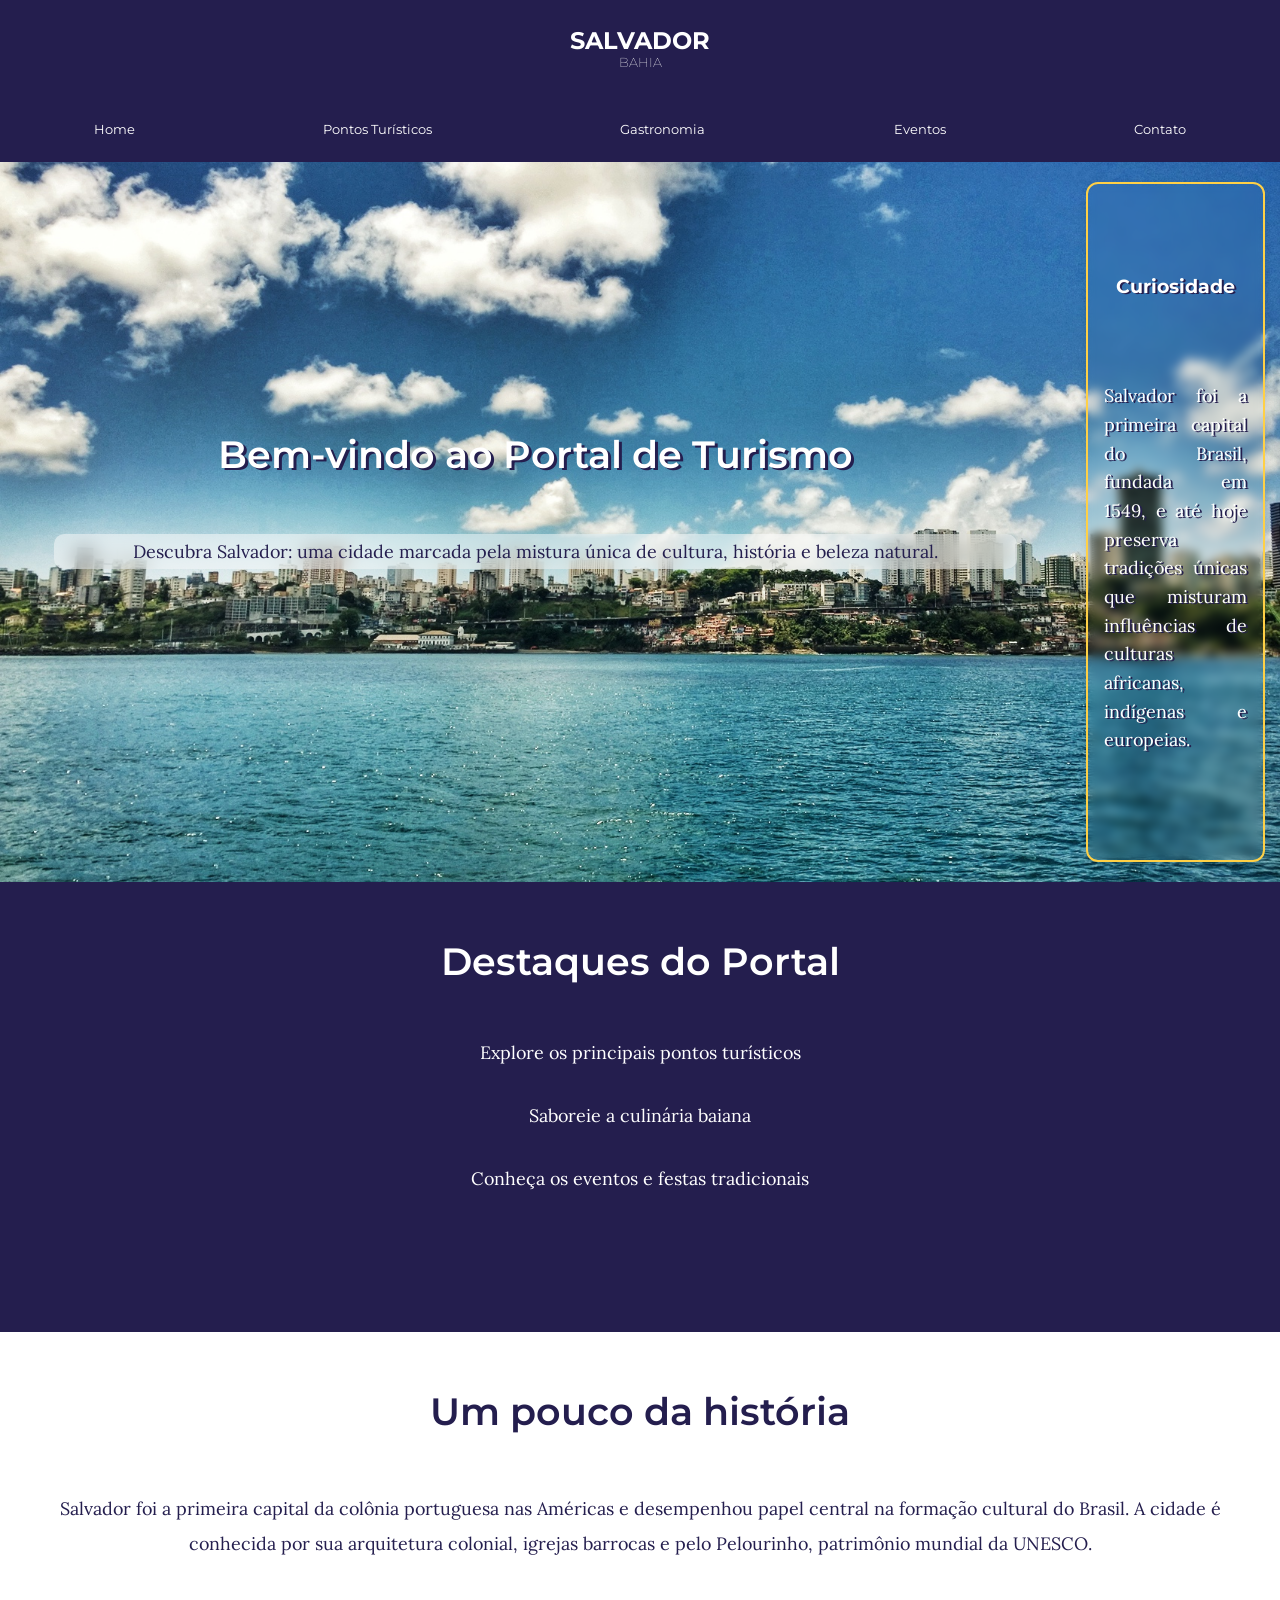
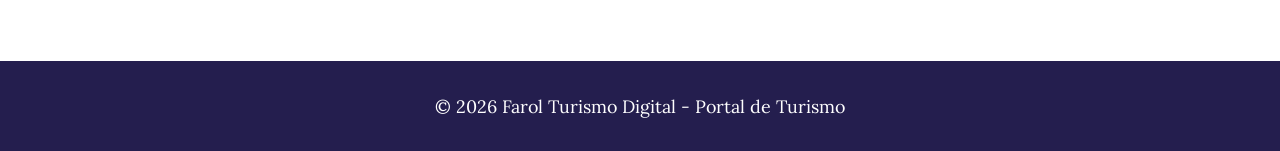
<file: index.html>
<!DOCTYPE html>
<html lang="pt-BR">
    <head>
        <meta charset="UTF-8">
        <meta name="viewport" content="width=device-width, initial-scale=1.0">
        <meta name="description" content="Portal de Turismo em Salvador - Introdução, Cultura, Gastronomia e Pontos Turísticos.">
        <title> Farol Turismo Digital | Introdução</title>
        <link rel="stylesheet" href="./css/style.css">
        <link rel="preconnect" href="https://fonts.googleapis.com">
        <link rel="preconnect" href="https://fonts.gstatic.com" crossorigin>
        <link href="https://fonts.googleapis.com/css2?family=Lora:ital,wght@0,400..700;1,400..700&family=Montserrat:ital,wght@0,100..900;1,100..900&display=swap" rel="stylesheet">
    </head>

    <body>
        <header>
            <div class="title-header">
                <h1>SALVADOR</h1>
                <h2 class="sub-title">BAHIA</h2>
            </div>
            <nav id="navegacao">
                <a href="index.html">Home</a>
                <a href="pontos_turisticos.html">Pontos Turísticos</a>
                <a href="gastronomia.html">Gastronomia</a>
                <a href="eventos.html">Eventos</a>
                <a href="contatos.html">Contato</a>
            </nav>
        </header>
        <main>
            
            <div class="hero">
                <!-- Boas-vindas -->
                <section class="section-home hero-content">
                    <h2>Bem-vindo ao Portal de Turismo</h2>
                    <p>Descubra Salvador: uma cidade marcada pela mistura única de cultura, história e beleza natural.</p>
                </section>
                
                <!-- Curiosidade extra -->
                <aside id="curiosidade">
                    <h3>Curiosidade</h3>
                    <p>Salvador foi a primeira capital do Brasil, fundada em 1549, e até hoje preserva tradições únicas que misturam influências de culturas africanas, indígenas e europeias.</p>
                </aside>
            </div>
                
                <!-- Destaques rápidos -->
            <section class="section-home destaque">
                <h2>Destaques do Portal</h2>
                <ul class="lista-destaques">
                    <li><a href="pontos_turisticos.html">Explore os principais pontos turísticos</a></li>
                    <li><a href="gastronomia.html">Saboreie a culinária baiana</a></li>
                    <li><a href="eventos.html">Conheça os eventos e festas tradicionais</a></li>
                </ul>
            </section>

            <!-- História resumida -->
            <section class="section-home">
                <h2>Um pouco da história</h2>
                <p>Salvador foi a primeira capital da colônia portuguesa nas Américas e desempenhou papel central na formação cultural do Brasil. 
                A cidade é conhecida por sua arquitetura colonial, igrejas barrocas e pelo Pelourinho, patrimônio mundial da UNESCO.</p>
            </section>
            
        </main>
        <footer id="footer">
            <p>© 2026 Farol Turismo Digital - Portal de Turismo</p>
        </footer>
        <script src="./js/index.js"></script>
    </body>
</html>
</file>
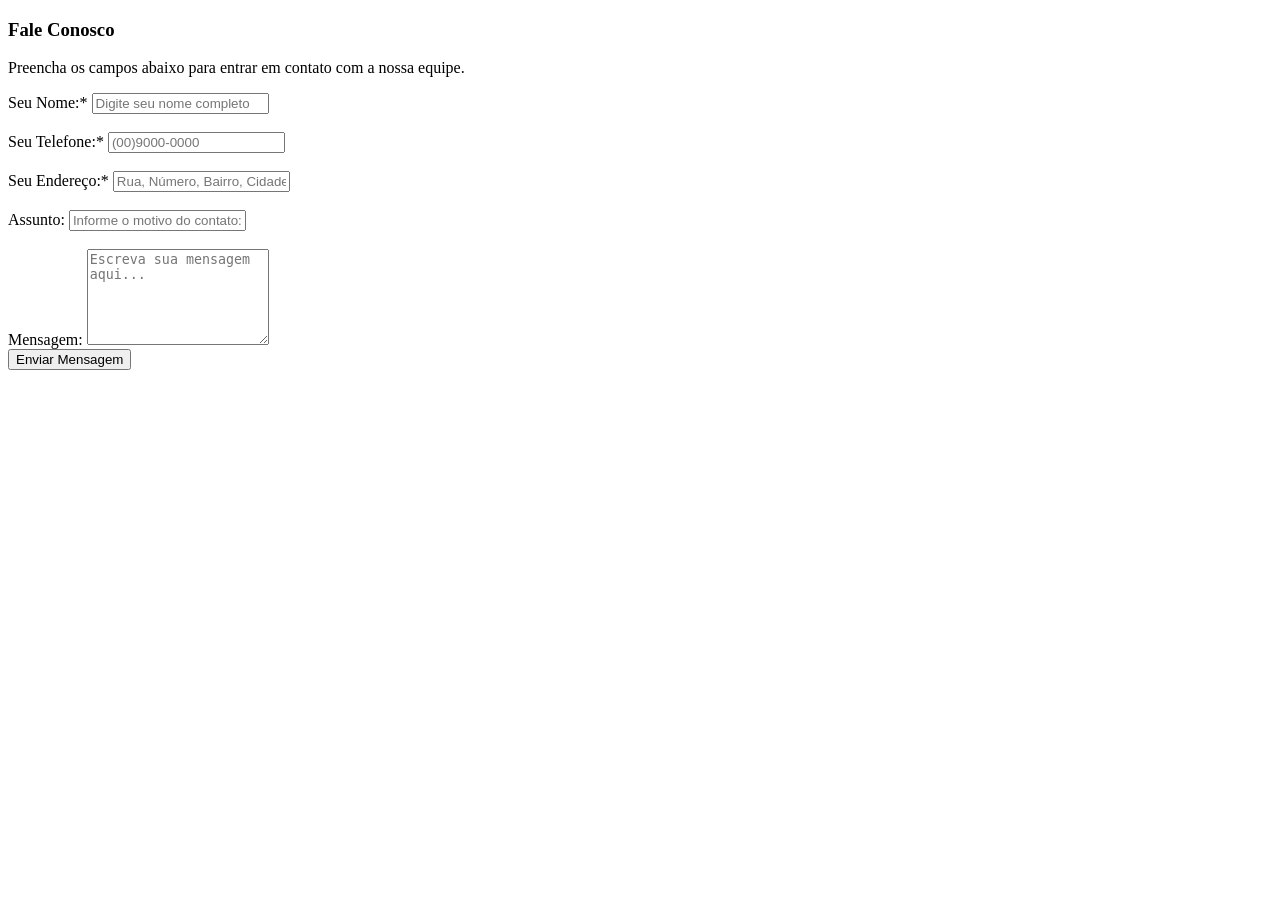
<file: contate-nos.html>
<!DOCTYPE html>
<html lang="pt-BR">
<head>
    <meta charset="UTF-8">
    <meta name="viewport" content="width=device-width, initial-scale=1.0">
     <meta name="description" content="Contate-nos">
    <title>Contate-nos</title>
</head>
<body>
    <section id="fale-conosco">
        <h3>Fale Conosco</h3>
        <p>Preencha os campos abaixo para entrar em contato com a nossa equipe.</p>

        <form action="#" method="POST">

            <div class="campo-form2">
                <label for="nome">Seu Nome:*</label>
                <input type="text" id="nome" name="nome" placeholder="Digite seu nome completo" required>
            </div>
            <br>
            <div class="campo-form2">
                <label for="telefone">Seu Telefone:*</label>
                <input type="tel" id="telefone" name="telefone" placeholder="(00)9000-0000" required>
            </div>
            <br>
            <div class="campo-form2">
                <label for="endereco">Seu Endereço:*</label>
                <input type="text" id="endereco" name="endereco" placeholder="Rua, Número, Bairro, Cidade, Estado" required>
            </div>
            <br>
            <div class="campo-form2">
                <label for="assunto">Assunto:</label>
                <input type="text" id="assunto" name="assunto" placeholder="Informe o motivo do contato:">
            </div>
            <br>
            <div class="campo-form2">
                <label for="mensagem">Mensagem:</label>
                <textarea id="mensagem" name="mensagem" rows="6" placeholder="Escreva sua mensagem aqui..."></textarea>
            </div>
            
            <button type="submit">Enviar Mensagem</button>
        </form>
    </section>
</body>
</html>
</file>
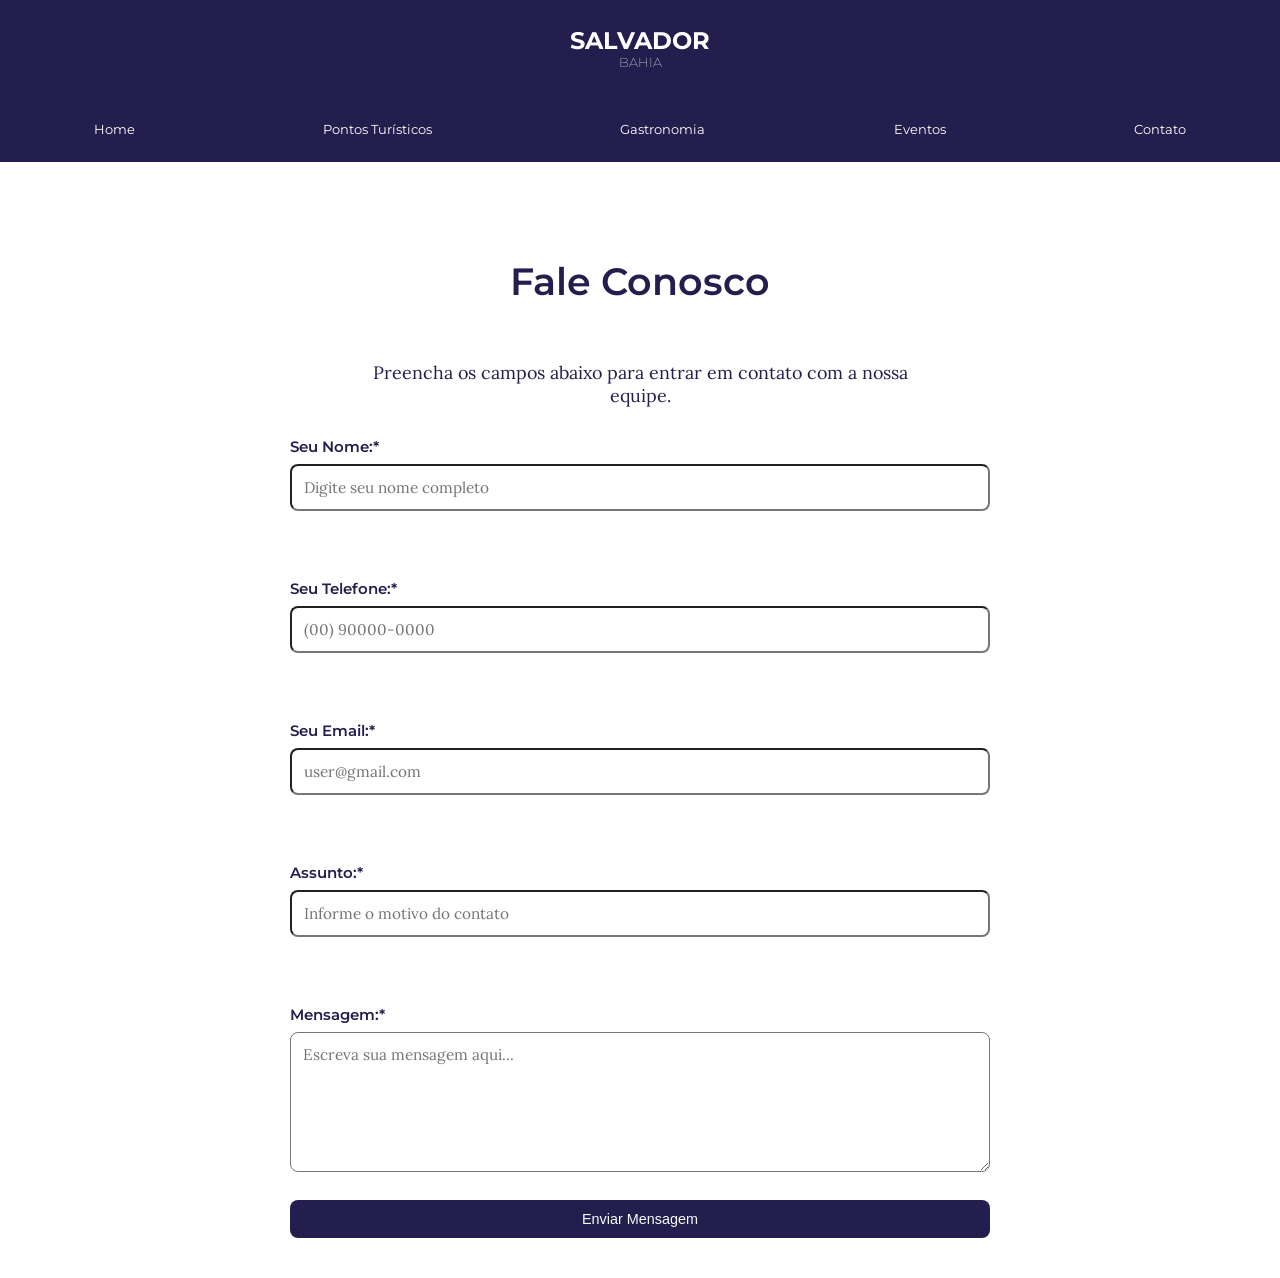
<file: contatos.html>
<!DOCTYPE html>
<html lang="pt-BR">
    <head>
        <meta charset="UTF-8">
        <meta name="viewport" content="width=device-width, initial-scale=1.0">
        <meta name="description" content="Contate-nos">
        <link rel="preconnect" href="https://fonts.googleapis.com">
        <link rel="preconnect" href="https://fonts.gstatic.com" crossorigin>
        <link href="https://fonts.googleapis.com/css2?family=Lora:ital,wght@0,400..700;1,400..700&family=Montserrat:ital,wght@0,100..900;1,100..900&display=swap" rel="stylesheet">
        <link rel="stylesheet" href="./css/style.css">
        <title>Contate-nos</title>
    </head>
    <body>
        <header>
            <div class="title-header">
                <h1>SALVADOR</h1>
                <h2 class="sub-title">BAHIA</h2>
            </div>
            <nav id="navegacao">
                <a href="index.html">Home</a>
                <a href="pontos_turisticos.html">Pontos Turísticos</a>
                <a href="gastronomia.html">Gastronomia</a>
                <a href="eventos.html">Eventos</a>
                <a href="contatos.html">Contato</a>
            </nav>
        </header>

        <section id="fale-conosco">
            <h2>Fale Conosco</h2>
            <p>Preencha os campos abaixo para entrar em contato com a nossa equipe.</p>

            <form action="#" method="POST" novalidate>

                <div class="campo">
                    <label for="nome">Seu Nome:*</label>
                    <input type="text" id="nome" name="nome" placeholder="Digite seu nome completo" required>
                    <span class="erro" id="erroNome"></span>
                </div>
                <br>
                <div class="campo">
                    <label for="telefone">Seu Telefone:*</label>
                    <input type="tel" id="telefone" name="telefone" placeholder="(00) 90000-0000" required>
                    <span class="erro" id="erroTelefone"></span>
                </div>
                <br>
                <div class="campo">
                    <label for="email">Seu Email:*</label>
                    <input type="email" id="email" name="email" placeholder="user@gmail.com" required>
                    <span class="erro" id="erroEmail"></span>
                </div>
                <br>
                <div class="campo">
                    <label for="assunto">Assunto:*</label>
                    <input type="text" id="assunto" name="assunto" placeholder="Informe o motivo do contato" required>
                    <span class="erro" id="erroAssunto"></span>
                </div>
                <br>
                <div class="campo">
                    <label for="mensagem">Mensagem:*</label>
                    <textarea id="mensagem" name="mensagem" rows="6" placeholder="Escreva sua mensagem aqui..." required></textarea>
                    <span class="erro" id="erroMensagem"></span>
                </div>
                
                <button type="submit">Enviar Mensagem</button>
                <!-- Painel de sucesso (oculto até o envio) -->
            </form>
            <div class="sucesso" id="painelSucesso">
                <h2>Obrigado! Responderemos o seu contato em breve!</h2>
                <button onclick="reiniciar()">Enviar nova mensagem</button>
            </div>
        </section>
        <script src="./js/contato.js"></script>
    </body>
</html>
</file>
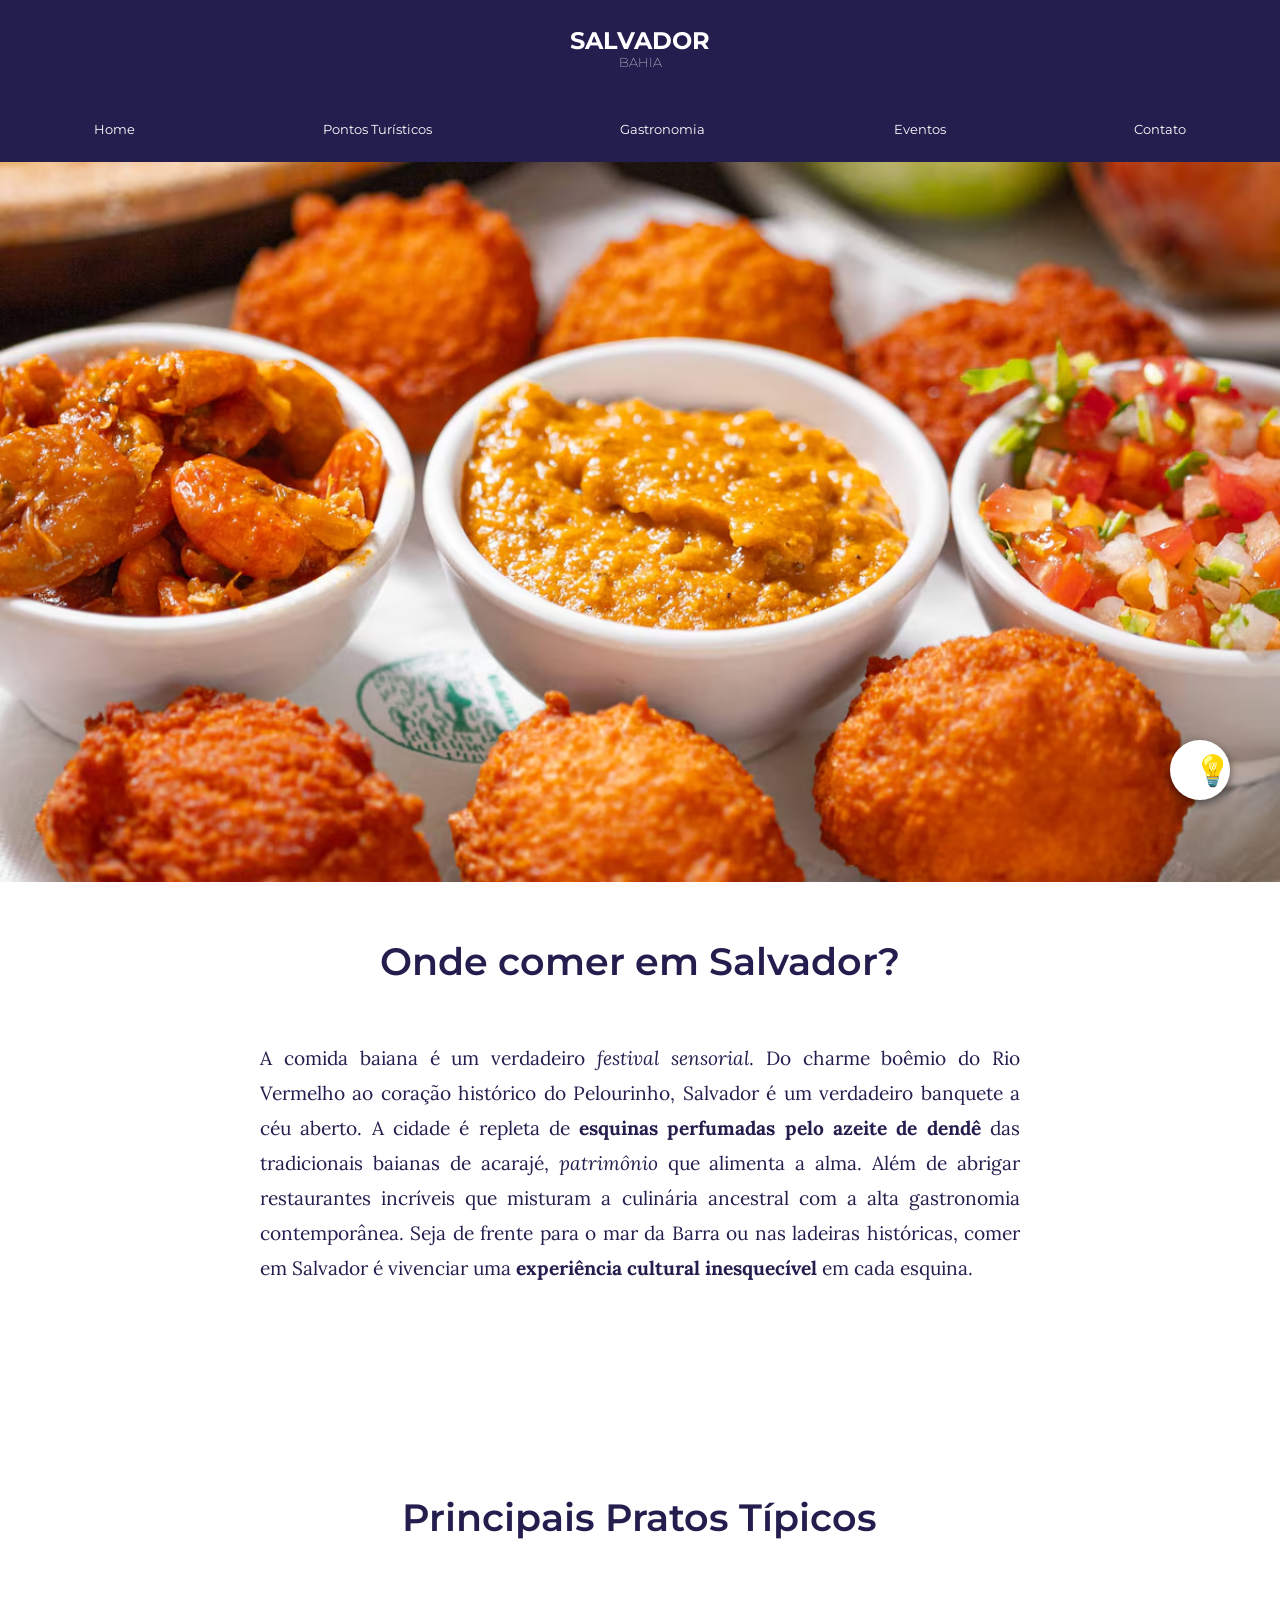
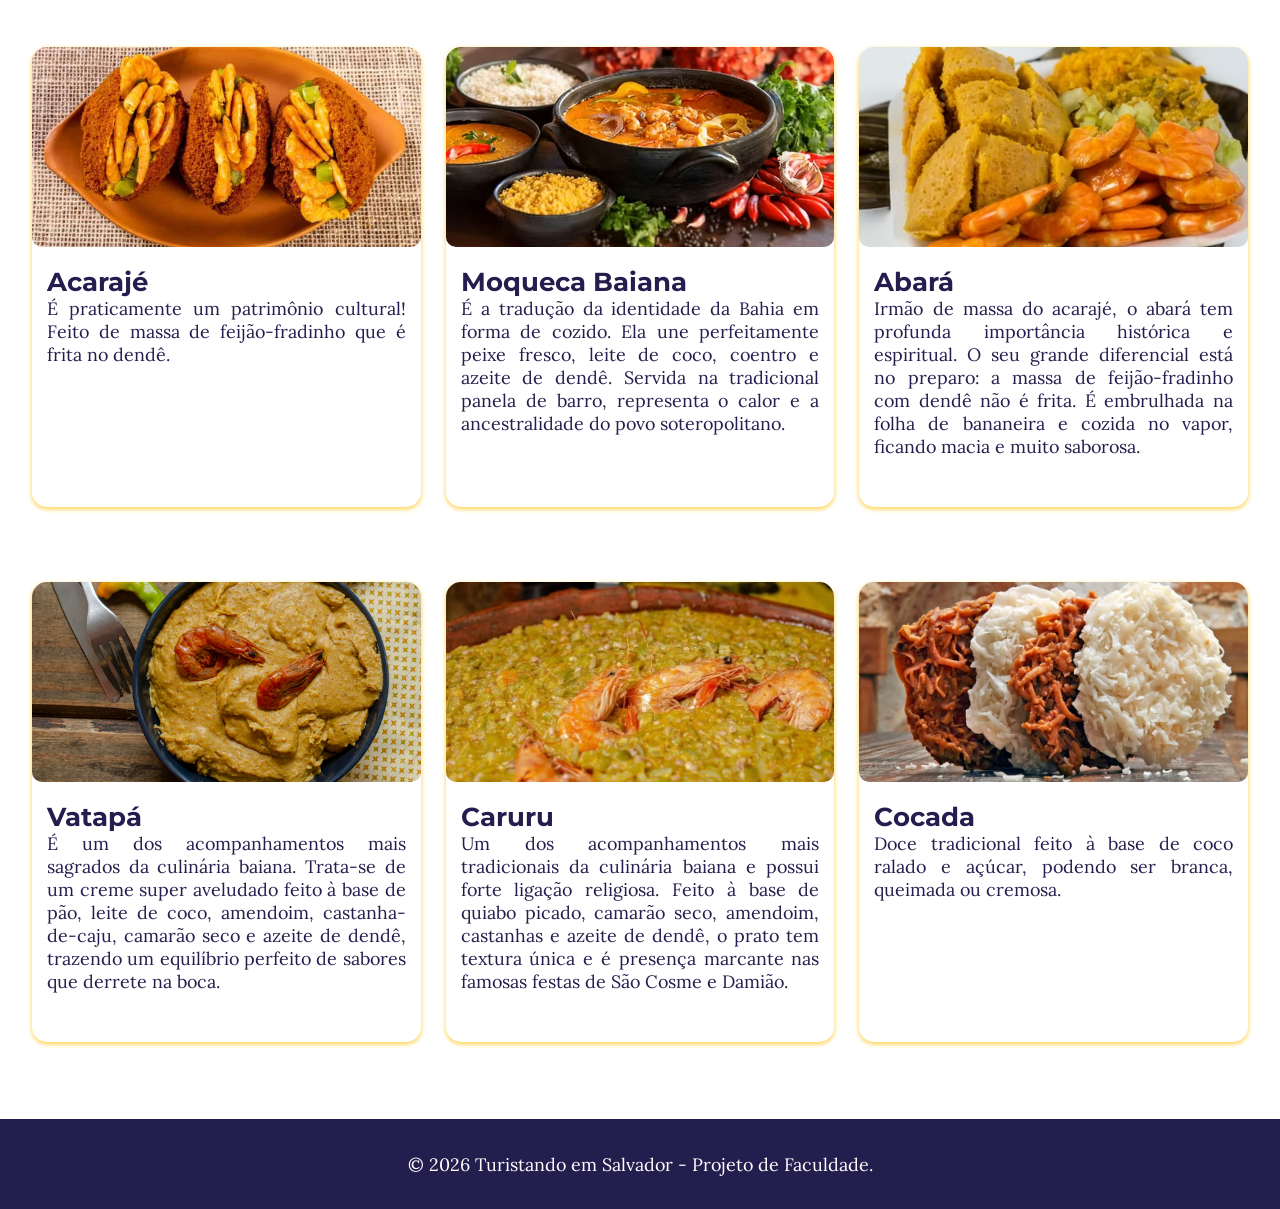
<file: gastronomia.html>
<!DOCTYPE html>
<html lang="pt-BR">
    <head>
        <meta charset="UTF-8">
        <meta name="viewport" content="width=device-width, initial-scale=1.0">
        <meta name="description" content="Descubra sobre a gastronomia de Salvador Bahia.">
        <title>Gastronomia</title>
        <link rel="preconnect" href="https://fonts.googleapis.com">
        <link rel="preconnect" href="https://fonts.gstatic.com" crossorigin>
        <link href="https://fonts.googleapis.com/css2?family=Lora:ital,wght@0,400..700;1,400..700&family=Montserrat:ital,wght@0,100..900;1,100..900&display=swap" rel="stylesheet">
        <link rel="stylesheet" href="./css/style.css">
    </head>
    <body>
        <header>
            <div class="title-header">
                <h1>SALVADOR</h1>
                <h2 class="sub-title">BAHIA</h2>
            </div>
            <nav id="navegacao">
                <a href="index.html">Home</a>
                <a href="pontos_turisticos.html">Pontos Turísticos</a>
                <a href="gastronomia.html">Gastronomia</a>
                <a href="eventos.html">Eventos</a>
                <a href="contatos.html">Contato</a>
            </nav>
        </header>

        <main>
            <section id="onde-comer">
                <img src="./assets/img/comida_baiana.avif" alt="Comida Baiana" class="first-img">
                <h2>Onde comer em Salvador?</h2>
                <p>A comida baiana é um verdadeiro <em>festival sensorial</em>. Do charme boêmio do Rio Vermelho ao coração histórico do Pelourinho, Salvador é um verdadeiro banquete a céu aberto. A cidade é repleta de <strong>esquinas perfumadas pelo azeite de dendê</strong> das tradicionais baianas de acarajé, <em>patrimônio</em> que alimenta a alma. Além de abrigar restaurantes incríveis que misturam a culinária ancestral com a alta gastronomia contemporânea. Seja de frente para o mar da Barra ou nas ladeiras históricas, comer em Salvador é vivenciar uma <strong>experiência cultural inesquecível</strong> em cada esquina.</p>
                
                <div class="dica-de-ouro">
                    <button class="botao-dica" onclick="toggleDica()">💡</button>
                    <aside class="dica-turista" id="dica">
                        <h3>Dica de Ouro do Turista</h3>
                        <p>Se você quer o circuito raiz, vá ao Rio Vermelho no fim da tarde para comer o acarajé de Cira ou de Regina! <br> Para uma moqueca com vista para a Baía de Todos-os-Santos: a Gamboa ou Pedra Furada são paradas obrigatórias!</p>
                    </aside>    
                </div>
            </section>

            <section id="principais-pratos">
                <h2>Principais Pratos Típicos</h2>
                <article>
                    <figure>
                        <img src="./assets/img/acaraje-1-1.webp" alt="Acarajé montado com vatapá, salada e camarão.">
                        <figcaption>O tradicional Acarajé baiano montado com vatapá, salada e camarão.</figcaption>
                    </figure>
                <div class="texto-prato">
                        <h3>Acarajé</h3>
                        <p>É praticamente um patrimônio cultural! Feito de massa de feijão-fradinho que é frita no dendê.</p>
                </div>
                </article>

                <article>
                    <figure class="fig-moqueca">
                            <img src="./assets/img/moqueca.avif" alt="Moqueca baiana junto com acompanhamentos: arroz, pirão e farofa de dendê." id="img-moqueca">
                            <figcaption>Moqueca baiana acompanhado de arroz, pirão feito com o próprio caldo da muqueca e a farofa de dendê. </figcaption>
                    </figure>
                    <div class="texto-prato">
                        <h3>Moqueca Baiana</h3>     
                        <p>É a tradução da identidade da Bahia em forma de cozido. Ela une perfeitamente peixe fresco, leite de coco, coentro e azeite de dendê. Servida na tradicional panela de barro, representa o calor e a ancestralidade do povo soteropolitano.</p>
                    </div>            
                </article>

                <article>
                    <figure class="fig-abara">
                        <img src="./assets/img/abara.avif" alt="O tradional Abará baiano acompanhado por camarões, salada e caruru." id="img-abara">
                        <figcaption>O tradicional abará acompanhado com camarões, salada e caruru. Formando a combinação perfeita!</figcaption>
                    </figure>
                    <div class="texto-prato">
                        <h3>Abará</h3>
                        <p>Irmão de massa do acarajé, o abará tem profunda importância histórica e espiritual. O seu grande diferencial está no preparo: a massa de feijão-fradinho com dendê não é frita. É embrulhada na folha de bananeira e cozida no vapor, ficando macia e muito saborosa.</p>
                    </div>     
                </article>

                <article>
                    <figure class="fig-vatapa">
                        <img src="./assets/img/vatapa-baiano.jpg" alt="vatapá baiano" id="img-vatapa">
                        <figcaption>Um belo vatapá baiano, que pode ser apreciado junto com o acarajé e o abará.</figcaption>
                    </figure>
                    <div class="texto-prato">
                        <h3>Vatapá</h3>
                        <p>É um dos acompanhamentos mais sagrados da culinária baiana. Trata-se de um creme super aveludado feito à base de pão, leite de coco, amendoim, castanha-de-caju, camarão seco e azeite de dendê, trazendo um equilíbrio perfeito de sabores que derrete na boca.</p>
                    </div>
                </article>

                <article>
                    <figure class="fig-caruru">
                        <img src="./assets/img/caruru-cosme-e-damiao.avif" alt="Caruru baiano pronto" id="img-caruru">
                        <figcaption>Um belo caruru na panela de barro, que pode ser apreciado junto de quase todos os principais pratos baianos.</figcaption>
                    </figure>
                    <div class="texto-prato">
                        <h3>Caruru</h3>
                        <p>Um dos acompanhamentos mais tradicionais da culinária baiana e possui forte ligação religiosa. Feito à base de quiabo picado, camarão seco, amendoim, castanhas e azeite de dendê, o prato tem textura única e é presença marcante nas famosas festas de São Cosme e Damião.</p>
                    </div>
                </article>

                <article>
                    <figure class="fig-cocada">
                        <img src="./assets/img/cocada.avif" alt="Tradicional cocada baiana" id="img-cocada">
                        <figcaption>Um belo doce baiano, muito apreciado pela maioria dos baianos.</figcaption>
                    </figure>
                    <div class="texto-prato">
                        <h3>Cocada</h3>
                        <p>Doce tradicional feito à base de coco ralado e açúcar, podendo ser branca, queimada ou cremosa.</p>
                    </div>
                </article>
            </section>
        </main>
        <footer id="footer">
            <p id="marca-dagua">&copy; 2026 Turistando em Salvador - Projeto de Faculdade.</p>
        </footer>
        <script src="./js/gastronomia.js"></script>
    </body>
</html>
</file>
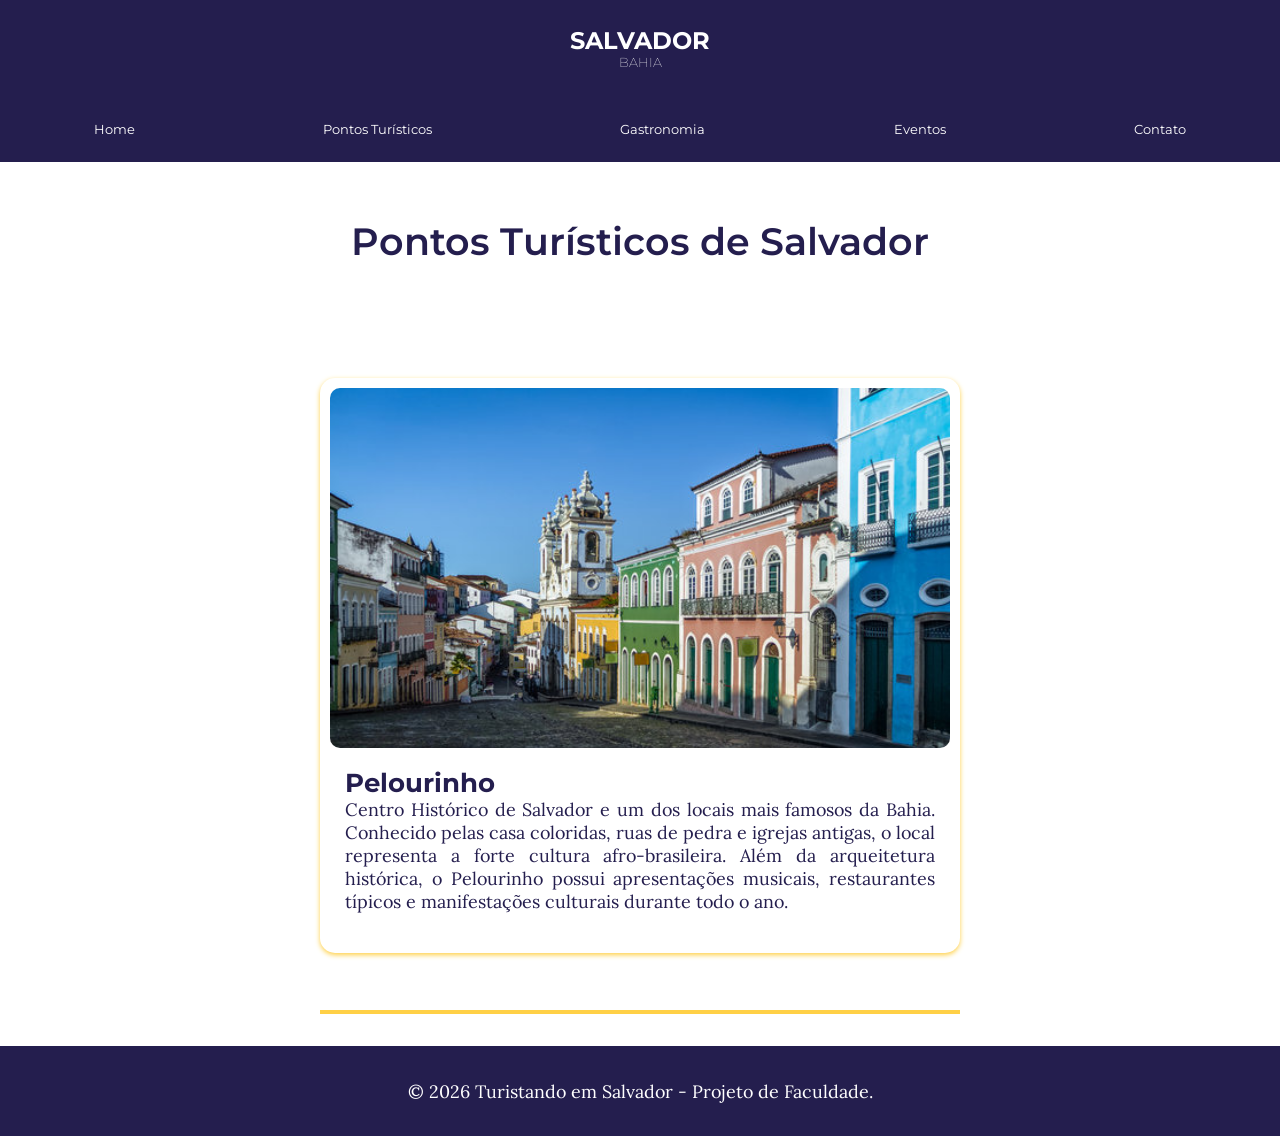
<file: pontos_turisticos.html>
<!DOCTYPE html>
<html lang="pt-BR">
    <head>
        <meta charset="UTF-8">
        <meta name="viewport" content="width=device-width, initial-scale=1.0">
        <meta name="Description" content="Principais pontos turisticos de salvador.">
        <title>Pontos Turísticos</title>
        <link rel="stylesheet" href="./css/style.css">
        <link rel="preconnect" href="https://fonts.googleapis.com">
        <link rel="preconnect" href="https://fonts.gstatic.com" crossorigin>
        <link href="https://fonts.googleapis.com/css2?family=Lora:ital,wght@0,400..700;1,400..700&family=Montserrat:ital,wght@0,100..900;1,100..900&display=swap" rel="stylesheet">
    </head>
    <body>
        <header>
            <div class="title-header">
                <h1>SALVADOR</h1>
                <h2 class="sub-title">BAHIA</h2>
            </div>
            <nav id="navegacao">
                <a href="index.html">Home</a>
                <a href="pontos_turisticos.html">Pontos Turísticos</a>
                <a href="gastronomia.html">Gastronomia</a>
                <a href="eventos.html">Eventos</a>
                <a href="contatos.html">Contato</a>
            </nav>
        </header>
        <main>
            <section id = "pontos-turisticos">
                <h2>Pontos Turísticos de Salvador</h2>
                
                <article class="ponto-turistico">
                    <figure><!--Foto-->
                        <img src = "./assets/img/pelourinho.jpg" alt = "Pelourinho">
                        <figcaption>Centro histórico de Salvador.</figcaption>
                    </figure>
                    <div class="texto-ponto">
                    <h3>Pelourinho</h3>
                    <p>Centro Histórico de Salvador e um dos locais mais famosos da Bahia. Conhecido pelas casa coloridas, ruas de pedra e igrejas antigas, o local representa a forte cultura afro-brasileira. Além da arqueitetura histórica, o Pelourinho possui apresentações musicais, restaurantes típicos e manifestações culturais durante todo o ano.</p>
                    </div>
                </article>
                <article class="ponto-turistico">
                    <figure><!--Foto-->
                        <img src = "./assets/img/elevador_lacerda.jpg" alt = "Elevador Lacerda">
                        <figcaption>Um dos principais cartões-postais de Salvador.</figcaption>
                    </figure>
                    <div class="texto-ponto">
                    <h3>Elevador Lacerda</h3>
                    <p>Um dos principais cartões-postais de Salvador. Inaugurado em 1873, ele liga a Cidade Alta à Cidade Baixa, facilitando o transporte entre as duas regiões. Do alto do elevador é possível observar uma bela vista da Baía de Todos-os-Santos.</p>
                    </div>
                </article>
                <article class="ponto-turistico">
                    <figure><!--Foto-->
                        <img src = "./assets/img/mercado_modelo.jpg" alt = "Mercado Modelo">
                        <figcaption>Espaço que reúne lojas de artesanato, lembranças, roupas, instrumentos musicais e comidas típicas da Bahia.</figcaption>
                    </figure>
                    <div class="texto-ponto">
                    <h3>Mercado Modelo</h3>
                    <p>Localizado próximo ao Elevador Lacerda, é um dos lugares mais visitados pelos turistas. O espaço reúne lojas de artesanato, lembranças, roupas, instrumentos musicais e comidas típicas da Bahia. É um ótimo lugar para conhecer a cultura local e comprar souvenirs.</p>
                    </div>
                </article>
                <article class="ponto-turistico">
                    <figure><!--Foto-->
                        <img src = "./assets/img/igreja_do_bonfim.jpg" alt ="Igreja do Bonfim">
                        <figcaption>Um dos símbolos religiosos mais importantes da Bahia.</figcaption>
                    </figure>
                    <div class="texto-ponto">
                    <h3>Igreja do Bonfim</h3>
                    <p>Um dos símbolos religiosos mais importantes da Bahia. Ela ficou famosa pelas fitinhas coloridas do Bonfim e pela tradicional Lavagem do Bonfim, festa religiosa e cultural que reúne milhares de pessoas todos os anos.</p>
                    </div>
                </article>
                <div class="barra-container">
                    <div id="barra-progresso"></div>
                </div>
            </section>  
        </main>
        <footer id="footer">
            <p id="marca-dagua">&copy; 2026 Turistando em Salvador - Projeto de Faculdade.</p>
        </footer>
        <script src="./js/pontos_tu.js"></script>
    </body>
</html>
</file>
<file: css/style.css>
@import url('https://fonts.googleapis.com/css2?family=Montserrat:ital,wght@0,100..900;1,100..900&display=swap');

/* =========================================
   VARIÁVEIS GLOBAIS
========================================= */
:root {
    --font-title: 'Montserrat', sans-serif;
    --font-body: 'Lora', serif;
    --primary-color: #241e4e;
    --accent-color: #ffd046;
    --header-text-color: white;
}

* {
    box-sizing: border-box;
    margin: 0;
    padding: 0;
}

body {
    font-family: var(--font-body);
    background-color: var(--header-text-color);
    color: var(--primary-color);
}

body::-webkit-scrollbar {
    display: none;
}

/* --- Cabeçalho e Navegação --- */
header {
    display: flex;
    flex-direction: column;
    font-family: var(--font-title);
    color: var(--header-text-color);
    background-color: var(--primary-color);
    justify-content: space-around;
    align-items: center;
    position: sticky;
    width: 100%;
    height: 30vw;
    top: 0;
    z-index: 100;
}

.title-header {
    display: flex;
    flex-direction: column;
    align-items: center;
}

.title-header h1 {
    font-size: clamp(1.25rem, 2.1vw, 1.5rem);
}

.title-header h2 {
    font-size: clamp(0.75rem, 1vw, 1rem);
}

.sub-title {
    font-size: clamp(1.2rem, 1.7vw, 1.5rem); 
    font-weight: 150;
    margin: 0;
}

nav {
    font-size: clamp(1rem, 1.5vw, 2rem);
    color: var(--header-text-color);
    display: flex;
    width: 100%;
    justify-content: space-around;
    align-items: end;
    white-space: nowrap;
}

nav a:hover {
    transform: scale(1.2);
}

a {
    text-decoration: none;
    color: var(--header-text-color);
    transition: all 0.3s ease;
    font-size: clamp(0.75rem, 1.05vw, 1.2rem);
}


.logo {
    width: 100%;
}

.menu {
    width: 100%;
    list-style: none;
    display: flex;
    justify-content: space-around;
}

h2 {
    font-family: var(--font-title);
    font-weight: 600;
    font-size: clamp(1.8rem, 3vw, 2.7rem);
    text-align: center;
    margin: 3.5rem 0;
    width: 100%;
}

h3 {
    font-family: var(--font-title);
    font-size: clamp(1.5rem, 2vw, 3rem);
}

h4{
    font-family: var(--font-title);
    font-size: clamp(1.2rem, 1.7vw, 2.5rem);
    margin-bottom: 10px;
}


p {
    font-size: clamp(1rem, 1.4vw, 1.6rem);
    margin-bottom: 15px;
}

/* --- Estrutura Principal --- */
main {
    text-align: justify;
    display: flex;
    flex-direction: column;
}

#onde-comer {
    display: flex;
    flex-direction: column;
}

#onde-comer > p {
    font-size: clamp(1.125rem, 1.5vw, 1.5rem); /* ~18px a 24px */
    text-align: justify;
    line-height: 35px;
    max-width: 800px;
    margin: 0 auto 50px auto;
    padding: 0 20px; 
}

.first-img {
    width: 100%;
}

article {
    display: flex;
    flex-direction: column;
    align-items: center;
    height: 460px;
    border-radius: 15px;
    margin: 25px;
    flex: 1;
    overflow-y: auto;
    box-shadow: 0px 2px 5px var(--accent-color);
    transition: all 0.3s ease;
}

article:hover {
    cursor: pointer;
    transform: scale(1.05);
}

figure {
    width: 100%;
}

figure > img {
    height: 200px;
    width: 100%;
    border-radius: 10px 10px 10px 10px;
    object-fit: cover;
}

.texto-prato {
    padding: 15px;
}

figcaption {
    display: none;
}

#novidades {
    background-color: var(--primary-color);
    color: var(--header-text-color);
    padding: 25px;
}

section.destaque {
    background-color: var(--primary-color);
    height: 50vh;
    text-align: center;
}

section.destaque h2 {
    color: var(--header-text-color);
}

.section-home p {
    line-height: 35px;
    text-align: center;
    margin: 0 auto 100px auto;
    padding: 0 20px;
    width: 100%;
}

#curiosidade {
    color: var(--header-text-color);
    text-shadow:2px 1px var(--primary-color);
    padding: 16px;
    margin: 20px 15px;
    border-radius: 12px;
    border-left: 5px solid #ffb703;
    box-shadow: 0 2px 8px rgba(0,0,0,.1);
    border: 2px solid var(--accent-color);
    backdrop-filter: blur(5px);
    display: flex;
    align-items: center;
    flex-direction: column;
    justify-content: space-evenly;
}

#curiosidade h3 {
    font-size: clamp(1rem, 2vw, 1.2rem);
    margin-bottom: 10px;
    color: var(--header-text-color);
    text-shadow:2px 1px var(--primary-color);
}

#curiosidade p {
    line-height: 1.6;
    text-align: justify;
}

/* --- Componente Dica de Ouro --- */
.dica-de-ouro {
    position: fixed;
    bottom: 100px;
    right: 50px;
    z-index: 100;
}

.botao-dica {
    font-size: clamp(24px, 4vw, 30px);
    width: 60px;
    height: 60px;
    border-radius: 50%;
    border: none;
    cursor: pointer;
    background-color: var(--header-text-color);
    box-shadow: 0px 4px 10px rgba(0,0,0,0.5);
    transition: all 0.3s ease;
}

.dica-turista {
    display: none;
    background-color: var(--accent-color);
    color: var(--primary-color);
    border-radius: 10px;
    padding: 15px;
    height: fit-content;
    width: 20vw;
    box-shadow: 0px 4px 10px rgba(0,0,0,0.3);
    margin-bottom: 10px;
}

.dica-turista.ativo {
    display: block;
}

.lista-destaques a{
    font-size: clamp(1rem, 1.4vw, 1.6rem);
}

.hero{
    background-image: url("../assets/img/baia_todos_santos.jpg");
    background-size: cover;
    background-repeat: no-repeat;
    background-position: center;

    h2{
        color: var(--header-text-color);
        text-shadow:3px 2px var(--primary-color);
    }
}

.hero-content p{
    background-color: rgba(255, 255, 255, 0.459);
    width: 90%;
    border-radius: 10px;
    backdrop-filter: blur(10px);
}

.texto-ponto{
    padding: 15px;
}

footer {
    background-color: var(--primary-color);
    text-align: center;
}

#footer {
    height: 10vh;
    display: flex;
    align-items: center;
    justify-content: center;
}

.ponto-turistico{
    padding: 10px;
}

#footer p {
    margin: 0;
    color: var(--header-text-color);
}

#marca-dagua {
    color: var(--header-text-color);
    margin-bottom: 0px;
}

.lista-destaques li{
        margin: 40px 0px;
}

#grandes-festivais p{
    font-size: clamp(1.125rem, 1.5vw, 1.5rem);
    text-align: justify;
    line-height: 35px;
    max-width: 800px;
    margin: 0 auto 50px auto;
    padding: 0 20px;
}

#festas-populares p{
    font-size: clamp(1.125rem, 1.5vw, 1.5rem);
    text-align: justify;
    line-height: 35px;
    max-width: 800px;
    margin: 0 auto 50px auto;
    padding: 0 20px;
}

.bloco-evento{
    padding: 10px;
    width: 88vw;
    height: fit-content;
}

#eventos{
    display: flex;
    flex-direction: column;
}

#iemanja{
    display: flex;
    flex-direction: column;
    margin: 5vh 10vw;
    align-items: center;
    justify-items: center;
    text-align: center;
    justify-content: space-between;
}

/* --- Seção Fale Conosco --- */
#fale-conosco {
    display: flex;
    flex-direction: column;
    align-items: center;
    padding: 20px;
}

#fale-conosco p {
    text-align: center;
    max-width: 600px;
    margin: 0 auto 30px auto;
}

/* --- Formulário --- */
#fale-conosco form {
    display: flex;
    flex-direction: column;
    width: 100%;
    max-width: 600px;
    gap: 20px;
}

.campo {
    display: flex;
    flex-direction: column;
    gap: 8px;
}

.campo label {
    font-family: var(--font-title);
    font-size: clamp(0.9rem, 1.2vw, 1.1rem);
    font-weight: 600;
}

.campo input,
.campo textarea {
    font-family: var(--font-body);
    font-size: clamp(0.9rem, 1.2vw, 1.1rem);
    padding: 12px;
    border-radius: 8px;
    width: 100%;
}

.campo textarea {
    resize: vertical;
    min-height: 120px;
}

.sucesso {
  display: none;          /* oculto por padrão */
  text-align: center;
  padding: 1.5rem 0;
  animation: aparecer 0.4s ease;
}

.sucesso.visivel {
    display: block;
}

button {
    padding: 0.7rem 1.5rem;
    background: var(--primary-color);
    color: #F8FAFC;
    border: none;
    border-radius: 8px;
    font-size: 0.9rem;
    cursor: pointer;
    width: auto;
    transition: background 0.2s;
}

.sucesso button:hover {
  background: var(--accent-color);
}

@keyframes aparecer {
  from { opacity: 0; transform: translateY(10px); }
  to   { opacity: 1; transform: translateY(0); }
}

/* O container cinza de fundo */
.barra-container {
    width: 50vw;
    height: 4px; /* Espessura da barra */
    background-color: var(--header-text-color); /* Cor de fundo neutra */
    overflow: hidden;
}

/* A barra que vai encher */
#barra-progresso {
    width: 0%;
    height: 100%;
    background-color: var(--accent-color); /* Cor da barra (escolha uma que combine com seu site) */
    /* Transição suave de 4000ms (4 segundos) usando uma aceleração linear */
    transition: width 4000ms linear; 
}

/* =========================================
   MEDIA QUERIES (TABLET & DESKTOP)
========================================= */
@media (min-width: 768px) {
    
    body {
        margin: 0;
        min-height: 100vh;
        display: flex;
        flex-direction: column;
    }

    header {
        height: 18vh;
    }

    main {
        flex: 1;
        display: flex;
    }

    a{
        font-size: clamp(0.75rem, 1.05vw, 1.2rem);
    }

    #onde-comer > p {
        margin-bottom: 100px;
    }

    #principais-pratos {
        display: grid;
        grid-template-columns: repeat(3, 1fr);
        margin: 2rem;
        gap: 25px;
        justify-items: center;
        padding: 20px 0;
    }

    #principais-pratos h2 {
        grid-column: 1 / -1;
    }

    article {
        display: flex;
        flex-direction: column;
        align-items: center;
        width: 100%;
        max-width: none;
        height: 460px;
        border-radius: 15px;
        overflow-y: auto;
        box-shadow: 0px 2px 5px var(--accent-color);
        transition: all 0.3s ease;
    }

    .hero {
        display: flex;
        height: 80vh;
    }

    section.hero-content {
        display: flex;
        align-items: center;
        justify-content: center;
        flex-direction: column;
        flex: 3;
    }

    #curiosidade {
        width: 14vw;
        overflow-y: auto;
        text-align: center;
    }

    #pontos-turisticos {
        display: flex;
        flex-direction: column;
        gap: 2rem;
        align-items: center;
        justify-content: center;
        margin-bottom: 2rem;
    }

    .ponto-turistico {
        width: 50vw;
        display: flex;
        align-items: center;
        justify-self: center;
        img{
            height: 40vh;
        }
    }

    section.destaque{
        height: 50vh;
    }

    .lista-destaques a{
        transition: all 0.3s ease;
    }
    
    .lista-destaques a:hover{
        cursor: pointer;
        color: var(--accent-color);
        transform: scale(1.2);
    }

    .bloco-evento{
        padding: 10px;
        width: 100vw;
        height: fit-content;
    }

    .eventos{
        display: flex;
        flex-direction: row;
    }

    #iemanja{
        display: flex;
        flex-direction: row;
        margin: 5vh 10vw;
        padding: 5vh;
        height: 30vh;
        align-items: center;
        justify-items: center;
        text-align: center;
        justify-content: space-between;
    }

    #iemanja-content{
        display: flex;
        height: 100%;
        width: 70%;
        padding: 15px;
    }

    #iemanja-content p{
        margin: auto 0;
    }

    #fale-conosco {
        padding: 40px;
    }

    #fale-conosco form {
        max-width: 700px;
    }
}
</file>
